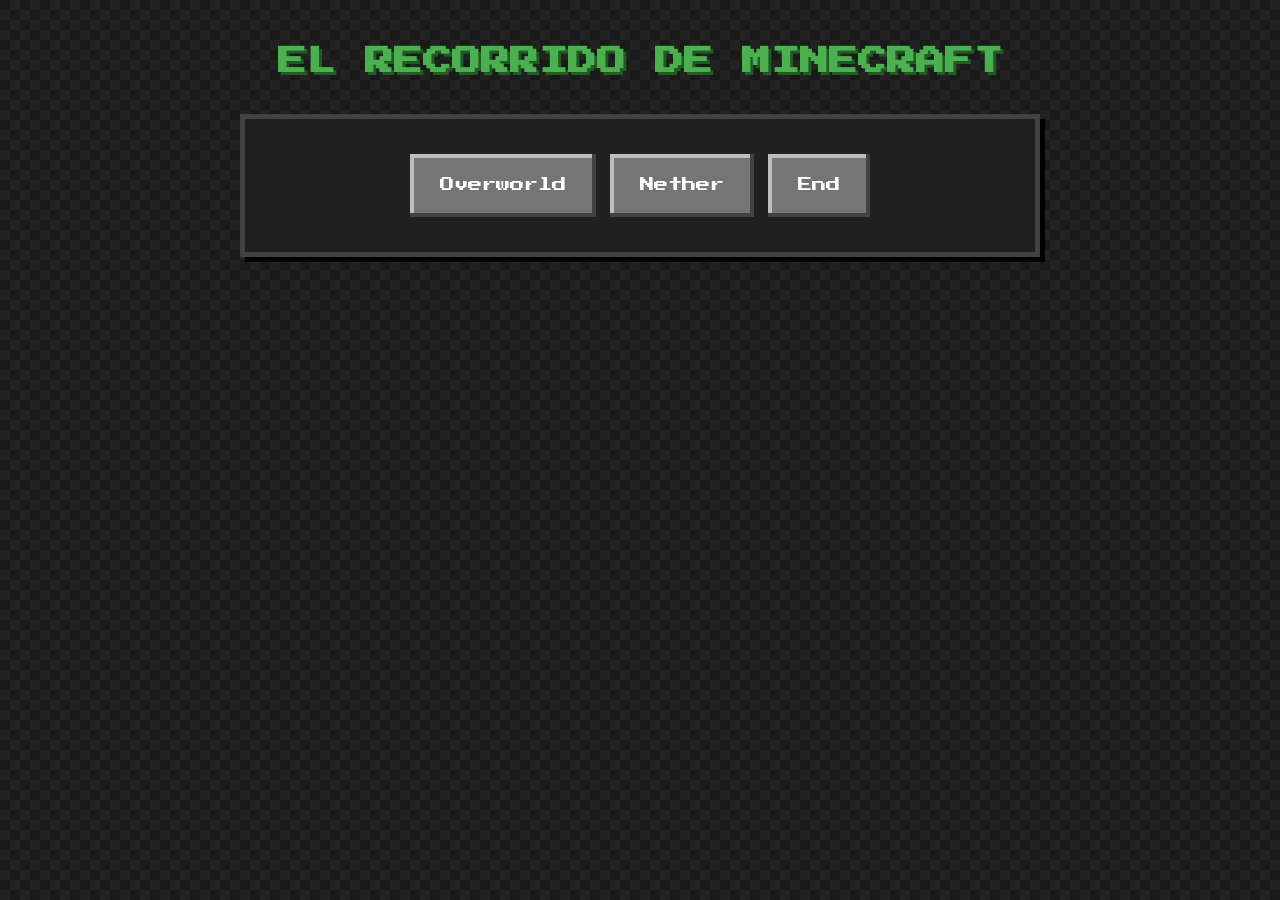
<file: index.html>
<!DOCTYPE html>
<html lang="es">
<head>
    <meta charset="UTF-8">
    <meta name="viewport" content="width=device-width, initial-scale=1.0">
    <title>Guía de Minecraft</title>
    <link rel="stylesheet" href="style.css">
</head>
<body>
    <main>
        <h1>EL RECORRIDO DE MINECRAFT</h1>
        <section style="text-align: center;">
            <a href="overworld.html" class="boton">Overworld</a>
            <a href="nether.html" class="boton">Nether</a>
            <a href="end.html" class="boton">End</a>
        </section>
    </main>
</body>
</html>
</file>
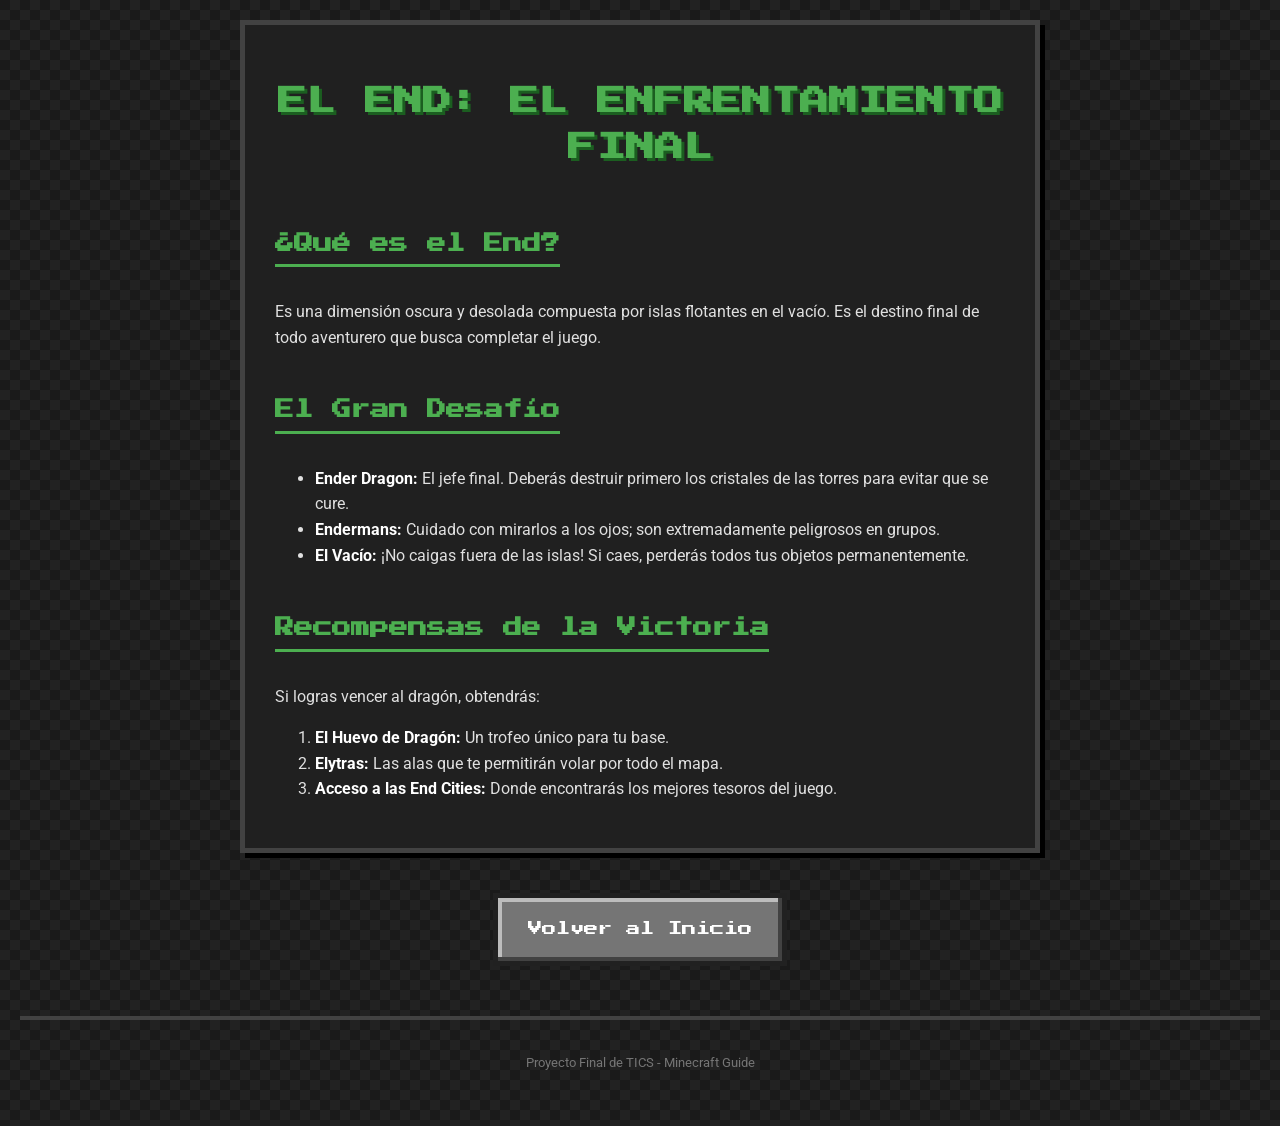
<file: end.html>
<!DOCTYPE html>
<html lang="es">
<head>
    <meta charset="UTF-8">
    <meta name="viewport" content="width=device-width, initial-scale=1.0">
    <title>El End - Minecraft</title>
    <link rel="stylesheet" href="style.css">
    <meta name="viewport" content="width=device-width, initial-scale=1.0">
</head>
<body>

    <main>
        <section>
            <h1>El End: El Enfrentamiento Final</h1>
            
            <h2>¿Qué es el End?</h2>
            <p>Es una dimensión oscura y desolada compuesta por islas flotantes en el vacío. Es el destino final de todo aventurero que busca completar el juego.</p>

            <h2>El Gran Desafío</h2>
            <ul>
                <li><strong>Ender Dragon:</strong> El jefe final. Deberás destruir primero los cristales de las torres para evitar que se cure.</li>
                <li><strong>Endermans:</strong> Cuidado con mirarlos a los ojos; son extremadamente peligrosos en grupos.</li>
                <li><strong>El Vacío:</strong> ¡No caigas fuera de las islas! Si caes, perderás todos tus objetos permanentemente.</li>
            </ul>

            <h2>Recompensas de la Victoria</h2>
            <p>Si logras vencer al dragón, obtendrás:</p>
            <ol>
                <li><strong>El Huevo de Dragón:</strong> Un trofeo único para tu base.</li>
                <li><strong>Elytras:</strong> Las alas que te permitirán volar por todo el mapa.</li>
                <li><strong>Acceso a las End Cities:</strong> Donde encontrarás los mejores tesoros del juego.</li>
            </ol>
        </section>

        <div class="boton-contenedor">
            <a href="index.html" class="boton">Volver al Inicio</a>
        </div>
    </main>

    <footer>
        <p>Proyecto Final de TICS - Minecraft Guide</p>
    </footer>

</body>
</html>
</file>
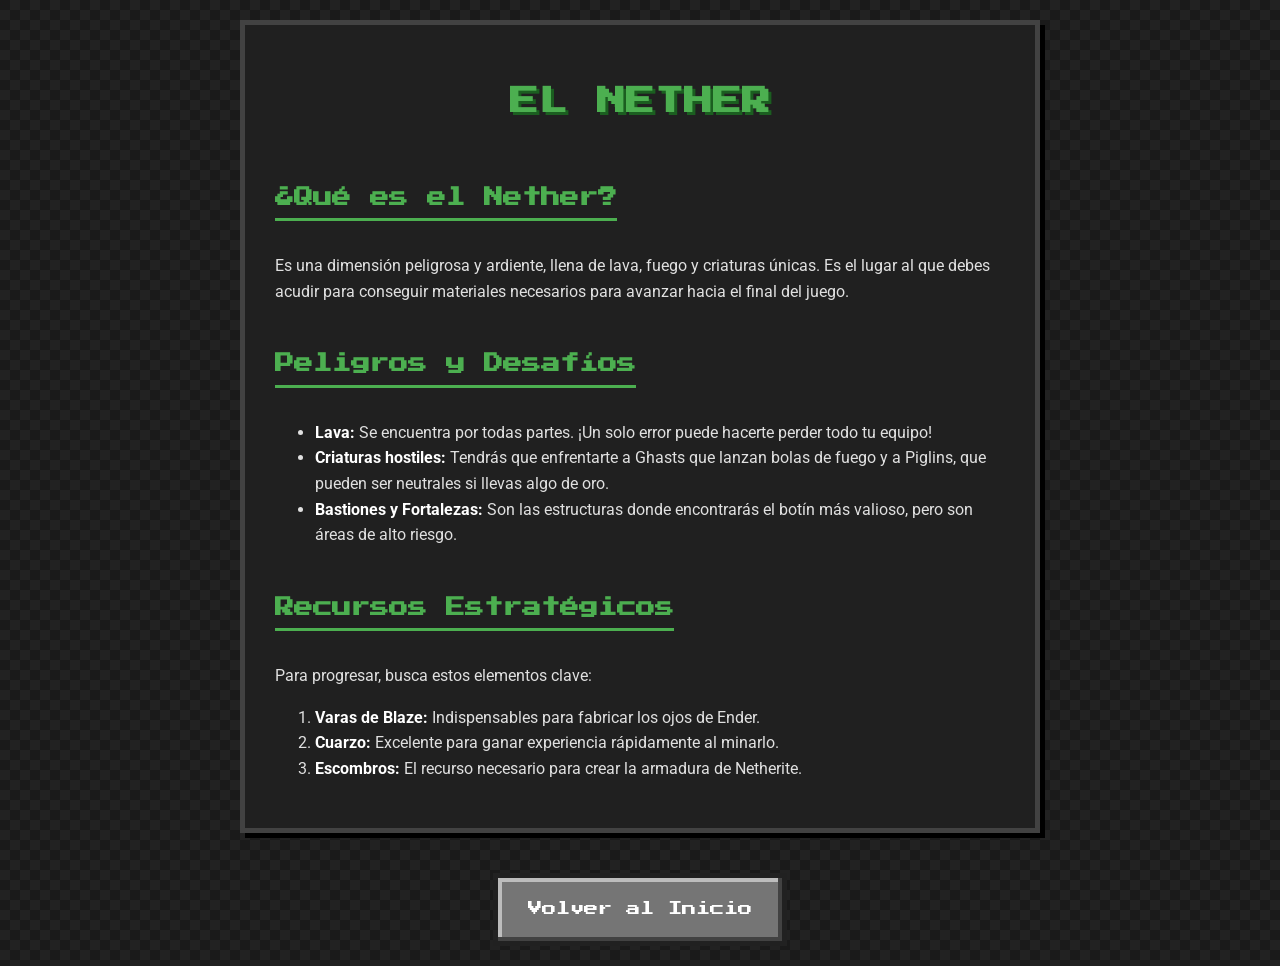
<file: nether.html>
<!DOCTYPE html>
<html lang="es">
<head>
    <meta charset="UTF-8">
    <meta name="viewport" content="width=device-width, initial-scale=1.0">
    <title>El Nether - Minecraft</title>
    <link rel="stylesheet" href="style.css">
    <meta name="viewport" content="width=device-width, initial-scale=1.0">
</head>
<body>

    <main>
        <section>
            <h1>El Nether</h1>
            
            <h2>¿Qué es el Nether?</h2>
            <p>Es una dimensión peligrosa y ardiente, llena de lava, fuego y criaturas únicas. Es el lugar al que debes acudir para conseguir materiales necesarios para avanzar hacia el final del juego.</p>

            <h2>Peligros y Desafíos</h2>
            <ul>
                <li><strong>Lava:</strong> Se encuentra por todas partes. ¡Un solo error puede hacerte perder todo tu equipo!</li>
                <li><strong>Criaturas hostiles:</strong> Tendrás que enfrentarte a Ghasts que lanzan bolas de fuego y a Piglins, que pueden ser neutrales si llevas algo de oro.</li>
                <li><strong>Bastiones y Fortalezas:</strong> Son las estructuras donde encontrarás el botín más valioso, pero son áreas de alto riesgo.</li>
            </ul>

            <h2>Recursos Estratégicos</h2>
            <p>Para progresar, busca estos elementos clave:</p>
            <ol>
                <li><strong>Varas de Blaze:</strong> Indispensables para fabricar los ojos de Ender.</li>
                <li><strong>Cuarzo:</strong> Excelente para ganar experiencia rápidamente al minarlo.</li>
                <li><strong>Escombros:</strong> El recurso necesario para crear la armadura de Netherite.</li>
            </ol>
        </section>

        <div class="boton-contenedor">
            <a href="index.html" class="boton">Volver al Inicio</a>
        </div>
    </main>

</body>
</html>
</file>
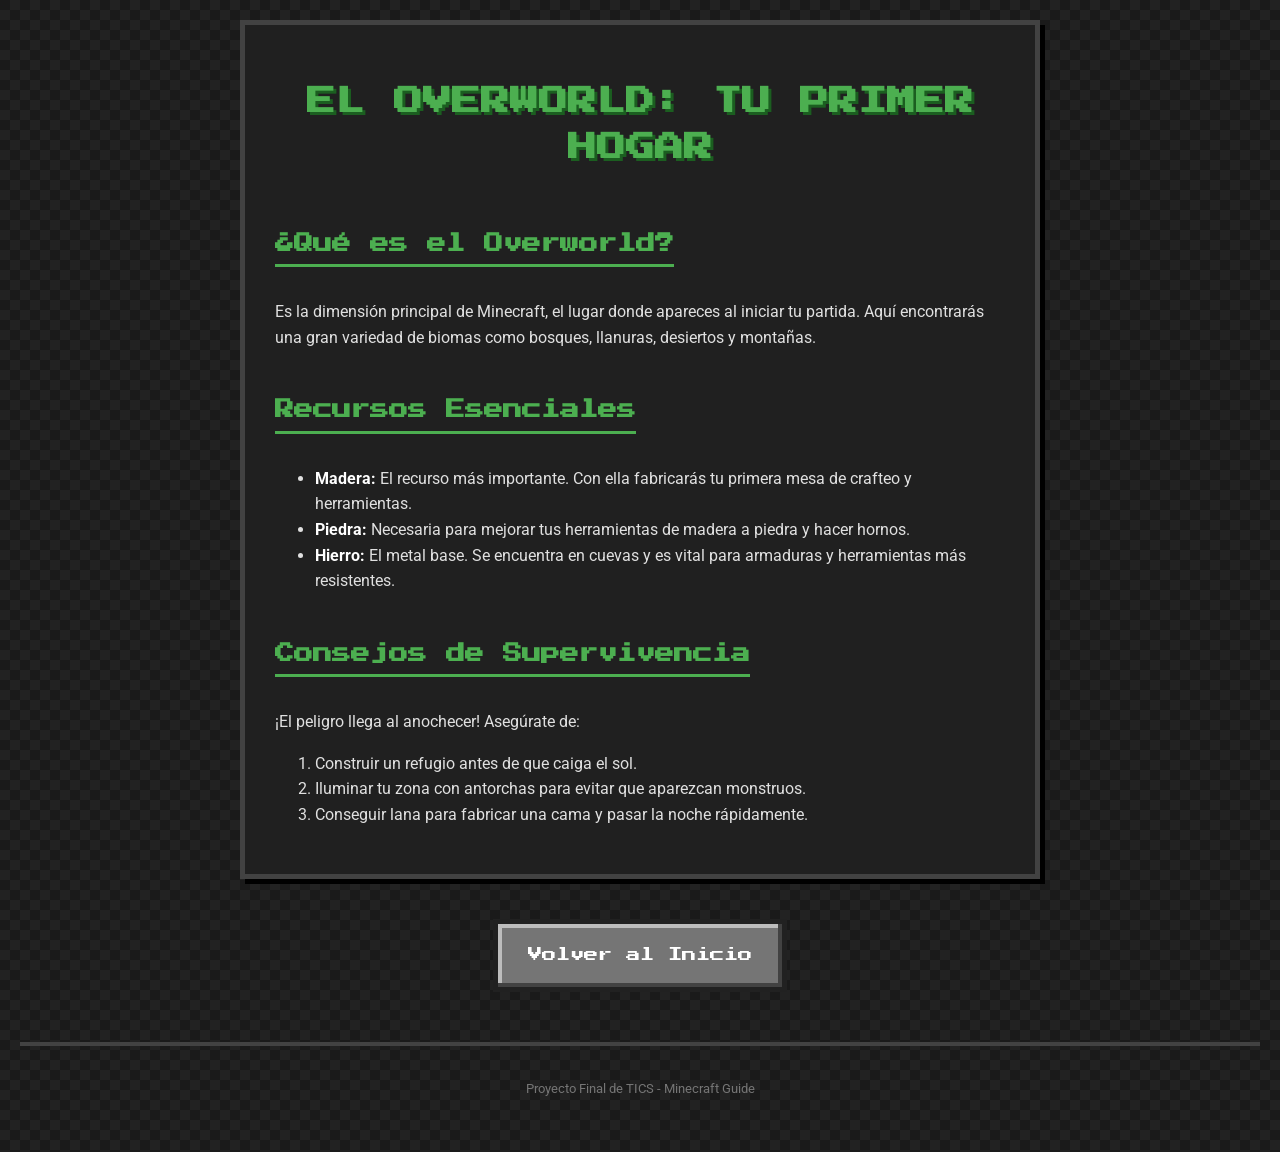
<file: overworld.html>
<!DOCTYPE html>
<html lang="es">
<head>
    <meta charset="UTF-8">
    <meta name="viewport" content="width=device-width, initial-scale=1.0">
    <title>Overworld - Minecraft</title>
    <link rel="stylesheet" href="style.css">
    <meta name="viewport" content="width=device-width, initial-scale=1.0">
</head>
<body>

    <main>
        <section>
            <h1>El Overworld: Tu Primer Hogar</h1>
            
            <h2>¿Qué es el Overworld?</h2>
            <p>Es la dimensión principal de Minecraft, el lugar donde apareces al iniciar tu partida. Aquí encontrarás una gran variedad de biomas como bosques, llanuras, desiertos y montañas.</p>

            <h2>Recursos Esenciales</h2>
            <ul>
                <li><strong>Madera:</strong> El recurso más importante. Con ella fabricarás tu primera mesa de crafteo y herramientas.</li>
                <li><strong>Piedra:</strong> Necesaria para mejorar tus herramientas de madera a piedra y hacer hornos.</li>
                <li><strong>Hierro:</strong> El metal base. Se encuentra en cuevas y es vital para armaduras y herramientas más resistentes.</li>
            </ul>

            <h2>Consejos de Supervivencia</h2>
            <p>¡El peligro llega al anochecer! Asegúrate de:</p>
            <ol>
                <li>Construir un refugio antes de que caiga el sol.</li>
                <li>Iluminar tu zona con antorchas para evitar que aparezcan monstruos.</li>
                <li>Conseguir lana para fabricar una cama y pasar la noche rápidamente.</li>
            </ol>
        </section>

        <div class="boton-contenedor">
            <a href="index.html" class="boton">Volver al Inicio</a>
        </div>
    </main>

    <footer>
        <p>Proyecto Final de TICS - Minecraft Guide</p>
    </footer>

</body>
</html>
</file>
<file: style.css>
/* 1. FUENTES (Importamos fuentes de Google Fonts para el estilo pixel) */
@import url('https://fonts.googleapis.com/css2?family=Press+Start+2P&family=Roboto:wght@400;700&display=swap');

/* 2. ESTILOS GENERALES */
body {
    /* Fondo temático: patrón de cuadros oscuros (similar a la primera captura) */
    background-color: #1a1a1a;
    background-image: 
        linear-gradient(45deg, #222 25%, transparent 25%), 
        linear-gradient(-45deg, #222 25%, transparent 25%), 
        linear-gradient(45deg, transparent 75%, #222 75%), 
        linear-gradient(-45deg, transparent 75%, #222 75%);
    background-size: 20px 20px;
    background-position: 0 0, 0 10px, 10px -10px, -10px 0px;

    /* Tipografía principal */
    font-family: 'Roboto', sans-serif;
    color: #e0e0e0;
    margin: 0;
    padding: 20px;
    line-height: 1.6;
}

/* Contenedor principal para centrar el contenido */
main {
    max-width: 800px;
    margin: 0 auto;
}

/* 3. TÍTULOS Y TEXTO (Estilo Pixelado y Color Neón) */
h1 {
    font-family: 'Press Start 2P', cursive; /* Fuente pixelada */
    color: #4CAF50; /* Verde Minecraft menú */
    text-shadow: 3px 3px 0px #1b5e20; /* Sombreado tipo bloque */
    text-transform: uppercase;
    text-align: center;
    font-size: 1.8em;
    margin-bottom: 1em;
}

h2 {
    font-family: 'Press Start 2P', cursive;
    color: #4CAF50;
    font-size: 1.2em;
    margin-top: 1.5em;
    border-bottom: 3px solid #4CAF50;
    display: inline-block;
    padding-bottom: 5px;
}

/* 4. CAJAS DE INFORMACIÓN (Cartas con borde) */
section {
    background-color: rgba(33, 33, 33, 0.9); /* Fondo oscuro semitransparente */
    border: 5px solid #424242; /* Borde tipo bloque grueso */
    padding: 30px;
    margin-bottom: 40px;
    box-shadow: 5px 5px 0px #000; /* Sombra de bloque */
}

strong {
    color: #fff; /* Resaltar texto en blanco */
}

/* 5. BOTÓN (Estilo bloque biselado) */
.boton-contenedor {
    text-align: center;
    margin-top: 40px;
}

.boton {
    background-color: #757575; /* Gris piedra */
    color: white;
    font-family: 'Press Start 2P', cursive; /* Fuente pixelada */
    font-size: 0.9em;
    padding: 20px 30px;
    text-decoration: none;
    display: inline-block;
    
    /* Borde tipo bloque biselado */
    border: 5px solid #212121;
    box-shadow: inset -4px -4px 0px #424242, inset 4px 4px 0px #bdbdbd;
    
    transition: all 0.1s ease-in-out;
}

.boton:hover {
    background-color: #4CAF50; /* Verde al pasar el mouse */
    box-shadow: inset -4px -4px 0px #1b5e20, inset 4px 4px 0px #a5d6a7;
    transform: translateY(2px); /* Efecto de presionar */
}

/* 6. FOOTER */
footer {
    text-align: center;
    color: #757575;
    font-size: 0.8em;
    margin-top: 50px;
    padding: 20px;
    border-top: 4px solid #424242;
}

/* 7. RESPONSIVIDAD (Ajuste para celulares) */
@media (max-width: 600px) {
    body { padding: 10px; }
    h1 { font-size: 1.2em; text-shadow: 2px 2px 0px #1b5e20; }
    h2 { font-size: 0.9em; }
    section { padding: 15px; border-width: 3px; }
    .boton { padding: 15px 20px; font-size: 0.7em; border-width: 3px; }
}
</file>
